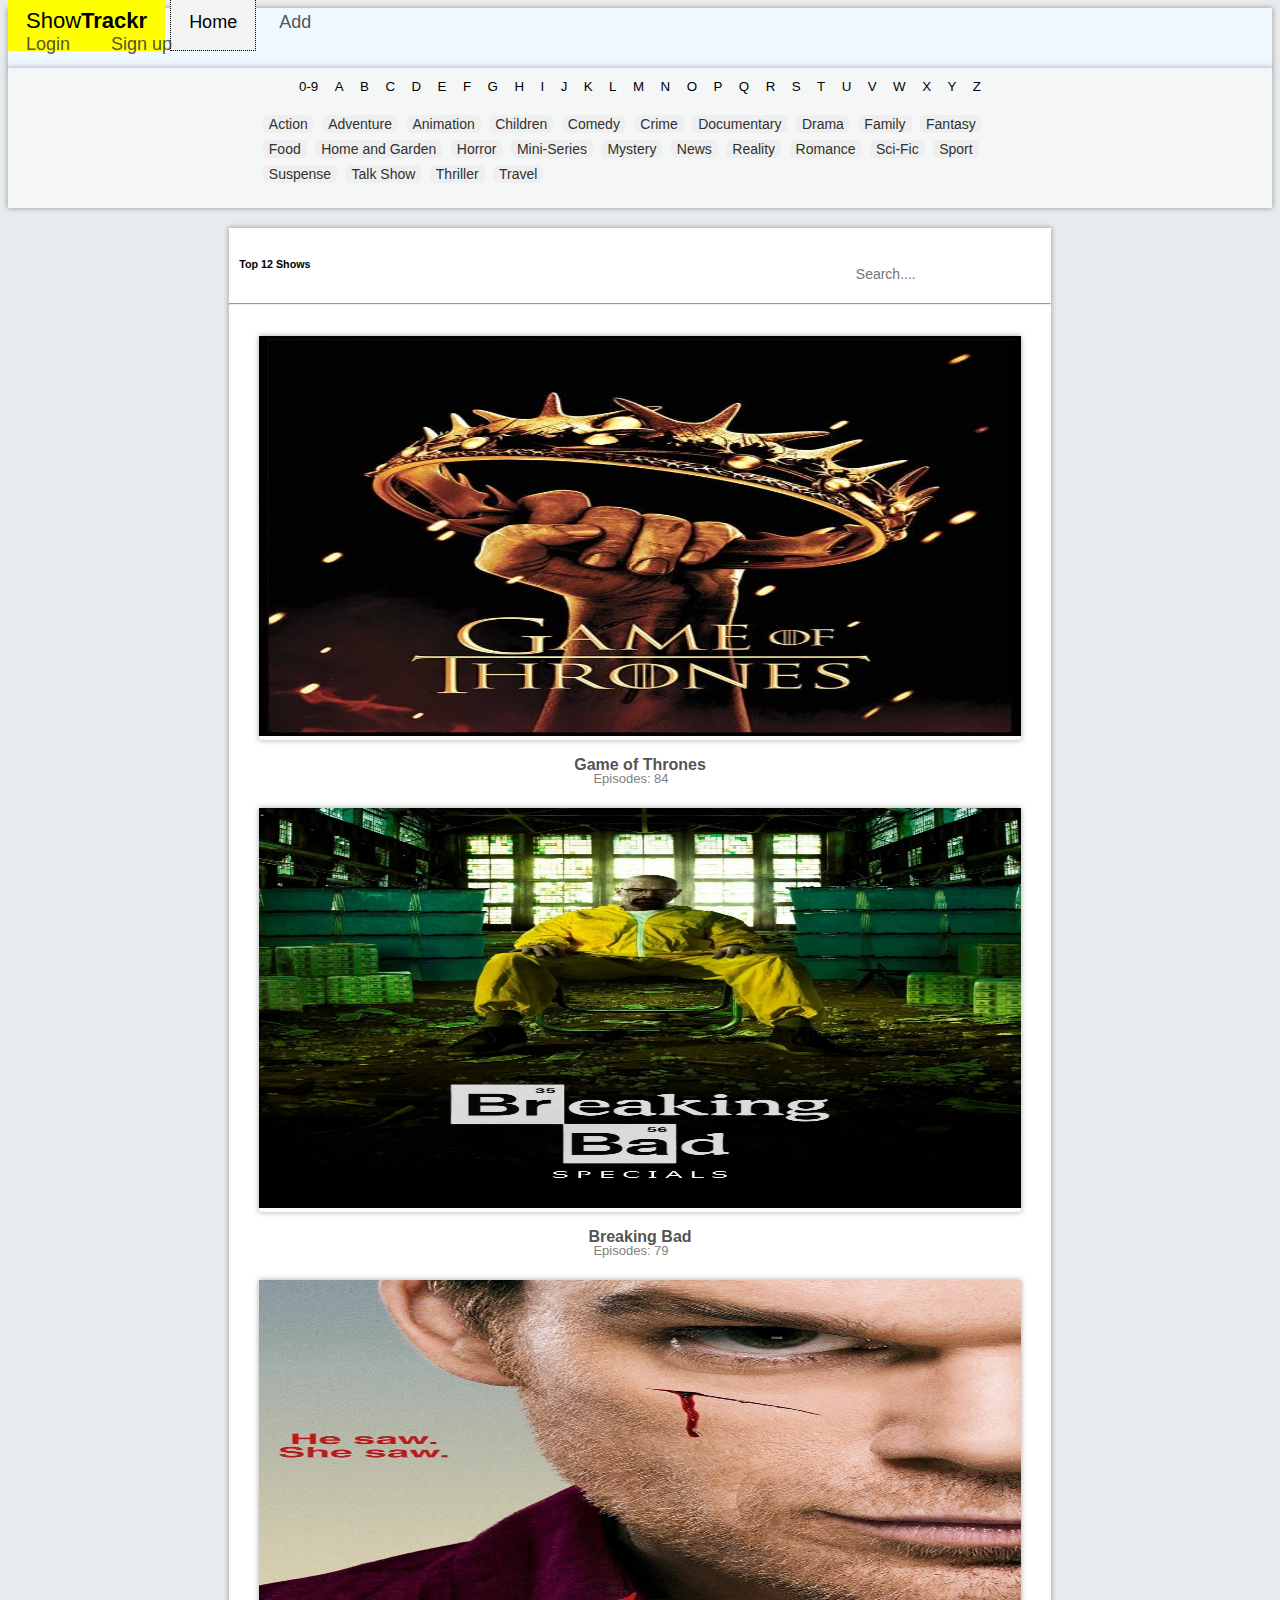
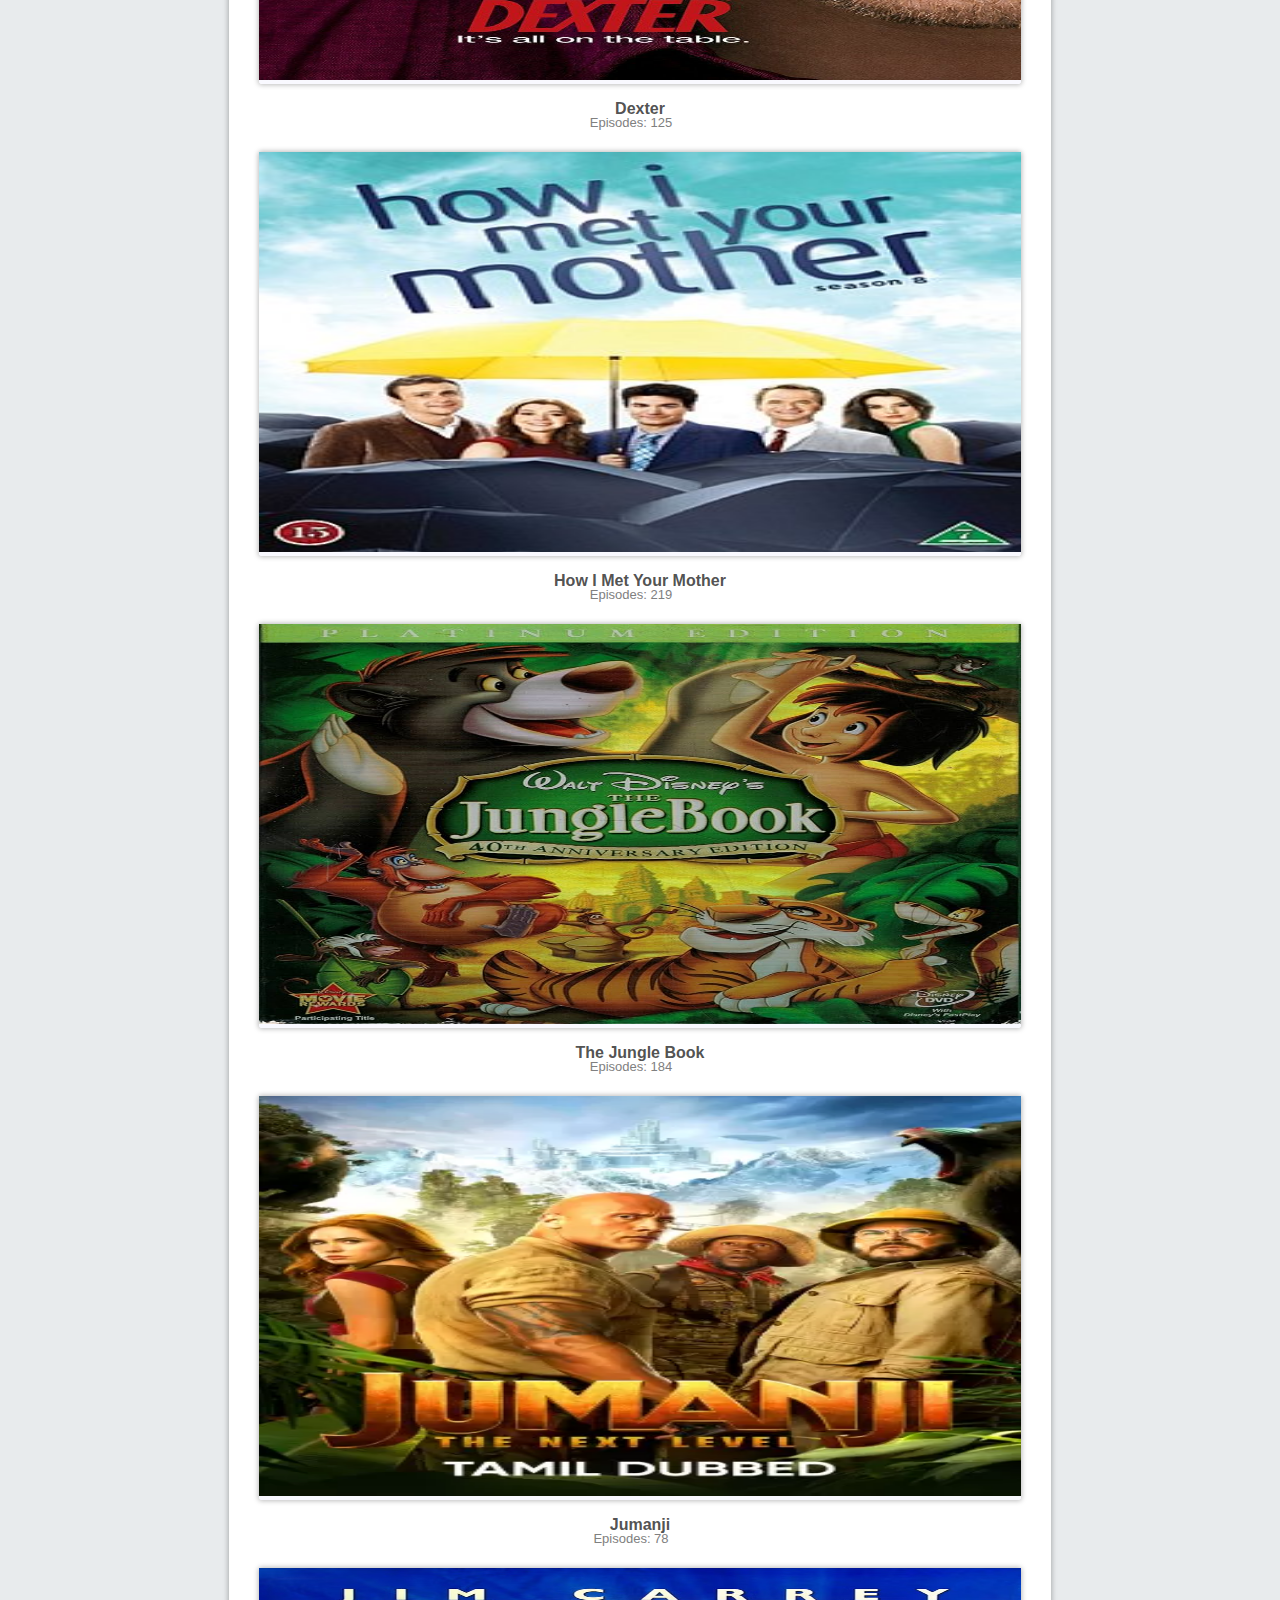
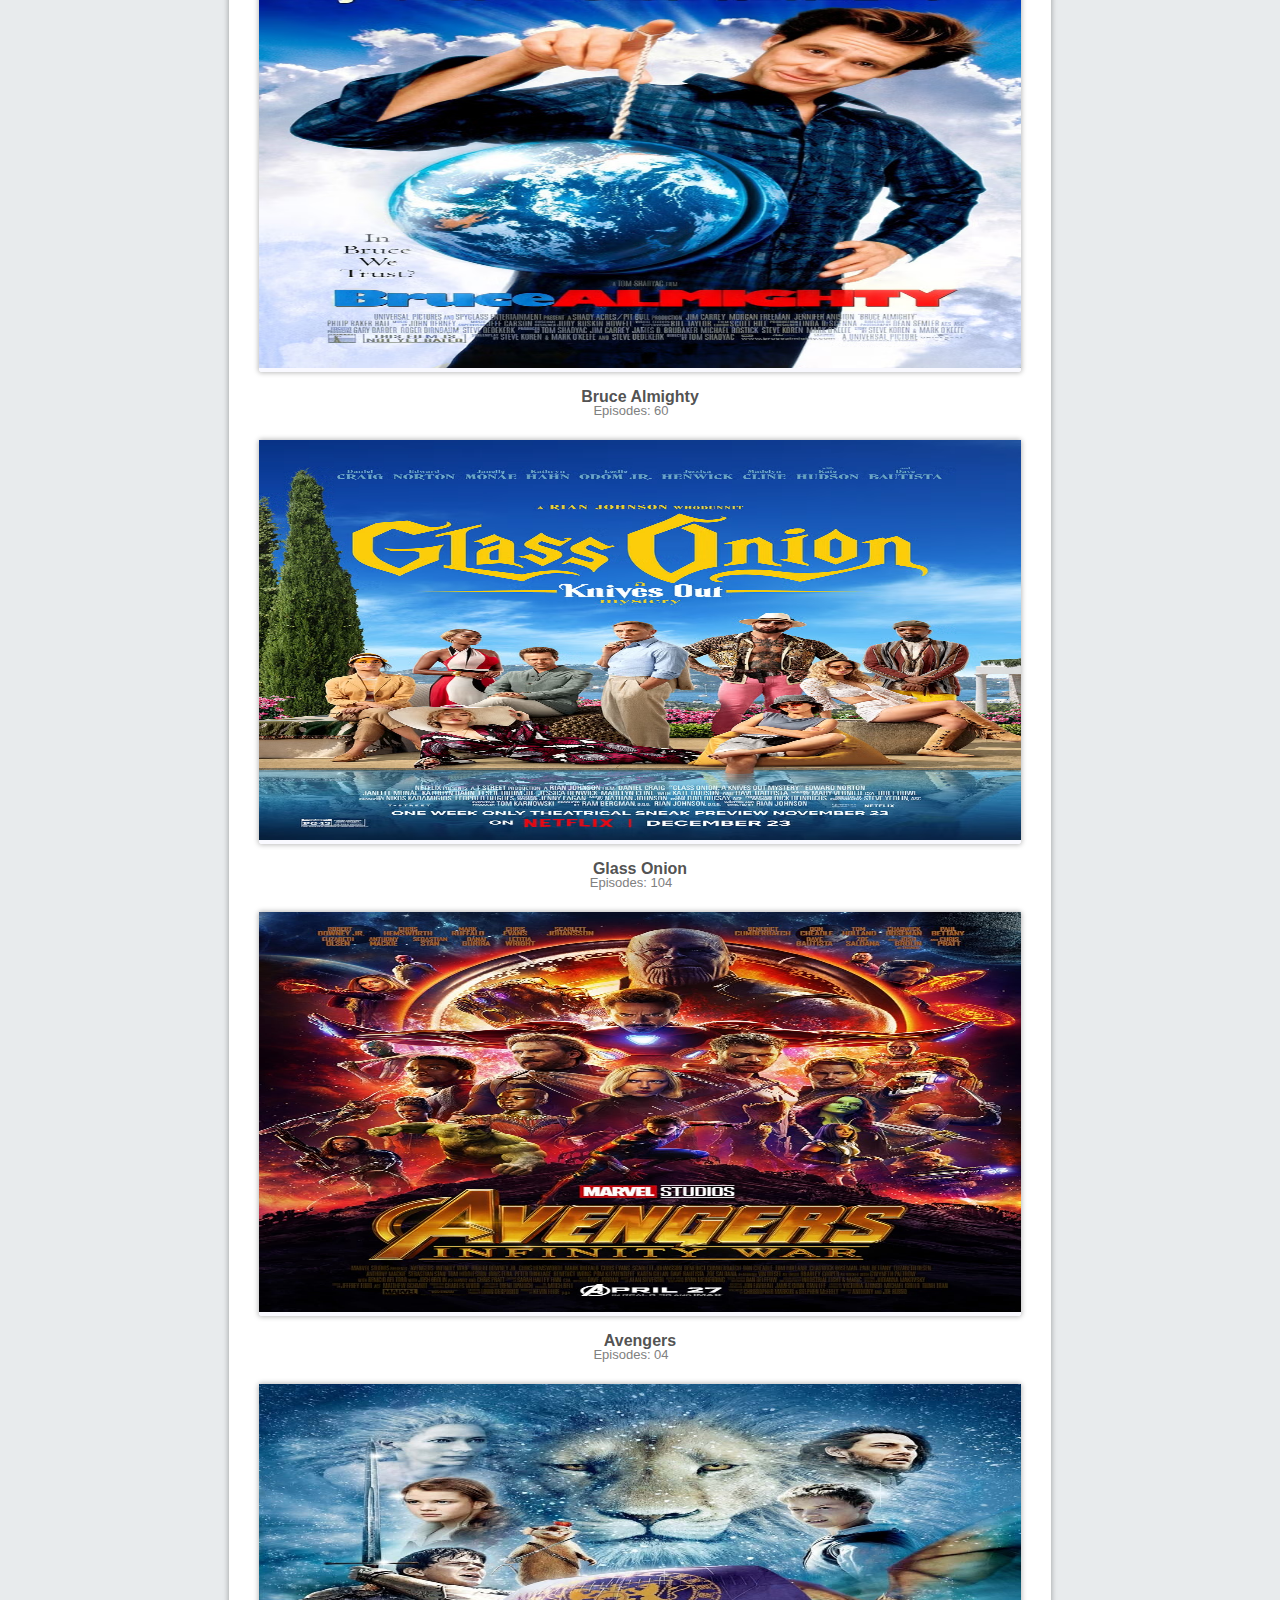
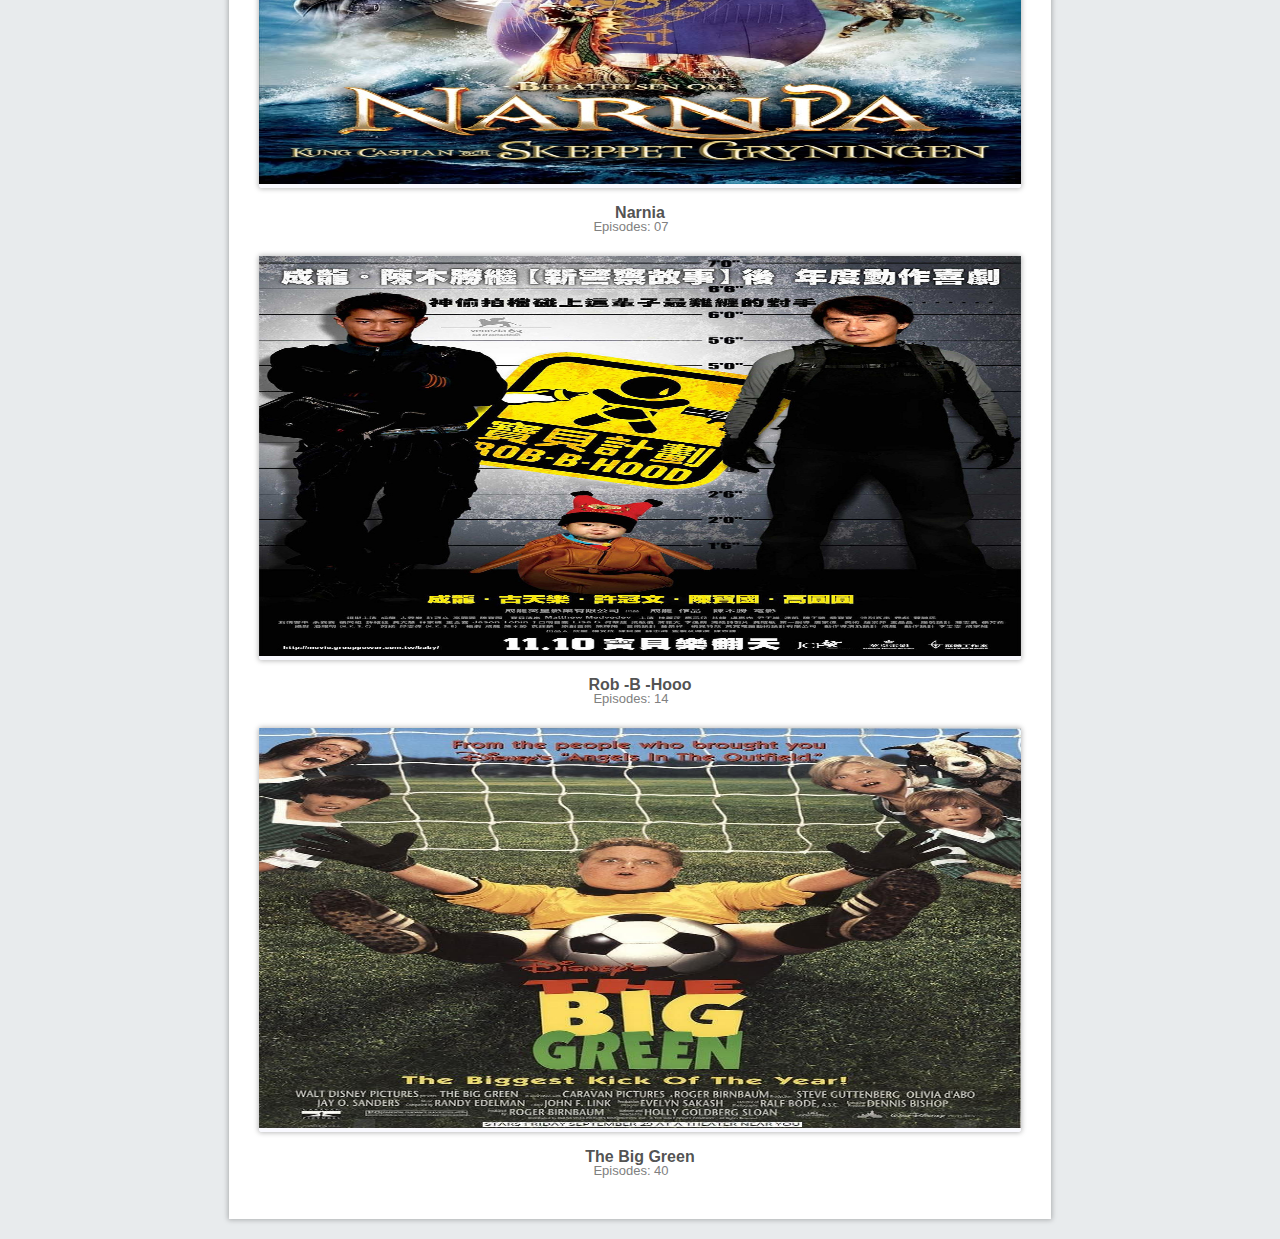
<file: index.html>
<!DOCTYPE html>
<html lang="en">

<head>
    <meta charset="UTF-8">
    <meta name="viewport" content="width=device-width, initial-scale=1.0">
    <title>Document</title>
    <link href="https://cdn.jsdelivr.net/npm/bootstrap@5.3.8/dist/css/bootstrap.min.css" rel="stylesheet"
        integrity="sha384-sRIl4kxILFvY47J16cr9ZwB07vP4J8+LH7qKQnuqkuIAvNWLzeN8tE5YBujZqJLB" crossorigin="anonymous">
    <link rel="stylesheet" href="CSS/style.css">


</head>

<body>
    <div class="home">
        <!-- Nav bar -->
        <div class="navbar">
            <!-- <nav class="bar"> -->
            <div class="link">
                <span class="logo">Show<b>Trackr</b></span>
                <a href="index.html" class="action">Home</a>
                <a href="add.html">Add</a>
            </div>
            <div class="login">
                <a href="login.html">Login</a>
                <a href="signup.html">Sign up</a>
            </div>
            </nav>
        </div>
        <!-- moviesname -->
        <div class="header">
            <div class="lista-z">
                <Button>0-9</Button>
                <Button>A</Button>
                <Button>B</Button>
                <Button>C</Button>
                <Button>D</Button>
                <Button>E</Button>
                <Button>F</Button>
                <Button>G</Button>
                <Button>H</Button>
                <Button>I</Button>
                <Button>J</Button>
                <Button>K</Button>
                <Button>L</Button>
                <Button>M</Button>
                <Button>N</Button>
                <Button>O</Button>
                <Button>P</Button>
                <Button>Q</Button>
                <Button>R</Button>
                <Button>S</Button>
                <Button>T</Button>
                <Button>U</Button>
                <Button>V</Button>
                <Button>W</Button>
                <Button>X</Button>
                <Button>Y</Button>
                <Button>Z</Button>
            </div>
            <div class="moviesname">
                <div class="mnames">
                    <input type="button" value="Action">
                    <input type="button" value="Adventure">
                    <input type="button" value="Animation">
                    <input type="button" value="Children">
                    <input type="button" value="Comedy">
                    <input type="button" value="Crime">
                    <input type="button" value="Documentary">
                    <input type="button" value="Drama">
                    <input type="button" value="Family">
                    <input type="button" value="Fantasy">
                    <input type="button" value="Food">
                    <input type="button" value="Home and Garden">
                    <input type="button" value="Horror">
                    <input type="button" value="Mini-Series">
                    <input type="button" value="Mystery">
                    <input type="button" value="News">
                    <input type="button" value="Reality">
                    <input type="button" value="Romance">
                    <input type="button" value="Sci-Fic">
                    <input type="button" value="Sport">
                    <input type="button" value="Suspense">
                    <input type="button" value="Talk Show">
                    <input type="button" value="Thriller">
                    <input type="button" value="Travel">
                </div>
            </div>
        </div>
        <!-- Gallary -->
        <div class="gallary">
            <div class="ghead">
                <h6>Top 12 Shows</h6>
                <input type="text" name="" id="search" placeholder="Search....">
            </div>
            <hr>
            <div class="moviecard">
                <div class="cardforgallary">
                    <!-- first row -->

                    <div class="row row-cols-1 row-cols-md-4 g-0">
                        <div class="col">
                            <a href="detail.html" class="detalis">
                                <div class="card">
                                    <img src="assets/01.jpg" class="card-img-top" alt="01">
                                </div>
                                <p class="name">Game of Thrones</p>
                                <span class="episodes">Episodes: 84</span>
                            </a>
                        </div>

                        <div class="col">
                            <a href="detail.html" class="detalis">
                                <div class="card">
                                    <img src="assets/02.webp" class="card-img-top" alt="...">
                                </div>
                                <p class="name">Breaking Bad</p>
                                <span class="episodes">Episodes: 79</span>
                            </a>
                        </div>
                        <div class="col">
                            <a href="detail.html" class="detalis">
                                <div class="card">
                                    <img src="assets/03.jpg" class="card-img-top" alt="...">
                                </div>
                                <p class="name">Dexter</p>
                                <span class="episodes">Episodes: 125</span>
                            </a>
                        </div>
                        <div class="col">
                            <a href="detail.html" class="detalis">

                                <div class="card">
                                    <img src="assets/04.jpg" class="card-img-top" alt="...">
                                </div>
                                <p class="name">How I Met Your Mother </p>
                                <span class="episodes">Episodes: 219</span>
                            </a>
                        </div>
                    </div>

                    <!-- 2nd row -->
                    <div class="row row-cols-1 row-cols-md-4 g-0">
                        <div class="col">
                            <a href="detail.html" class="detalis">
                                <div class="card">
                                    <img src="assets/05.jpg" class="card-img-top" alt="01">
                                </div>
                                <p class="name">The Jungle Book</p>
                                <span class="episodes">Episodes: 184</span>
                            </a>
                        </div>
                        <div class="col">
                            <a href="detail.html" class="detalis">
                                <div class="card">
                                    <img src="assets/06.webp" class="card-img-top" alt="...">
                                </div>
                                <p class="name">Jumanji</p>
                                <span class="episodes">Episodes: 78</span>
                            </a>
                        </div>
                        <div class="col">
                            <a href="detail.html" class="detalis">
                                <div class="card">
                                    <img src="assets/07.jpg" class="card-img-top" alt="...">
                                </div>
                                <p class="name">Bruce Almighty</p>
                                <span class="episodes">Episodes: 60</span>
                            </a>
                        </div>
                        <div class="col">
                            <a href="detail.html" class="detalis">
                                <div class="card">
                                    <img src="assets/08.jpg" class="card-img-top" alt="...">
                                </div>
                                <p class="name">Glass Onion</p>
                                <span class="episodes">Episodes: 104</span>
                            </a>
                        </div>
                    </div>

                    <!-- 3rd row -->
                    <div class="row row-cols-1 row-cols-md-4 g-0">
                        <div class="col">
                            <a href="detail.html" class="detalis">
                                <div class="card">
                                    <img src="assets/09.jpg" class="card-img-top" alt="01">
                                </div>
                                <p class="name">Avengers</p>
                                <span class="episodes">Episodes: 04</span>
                            </a>
                        </div>
                        <div class="col">
                            <a href="detail.html" class="detalis">
                                <div class="card">
                                    <img src="assets/10.jpg" class="card-img-top" alt="...">
                                </div>
                                <p class="name">Narnia</p>
                                <span class="episodes">Episodes: 07</span>
                            </a>
                        </div>
                        <div class="col">
                            <a href="detail.html" class="detalis">
                                <div class="card">
                                    <img src="assets/11.jpg" class="card-img-top" alt="...">
                                </div>
                                <p class="name">Rob -B -Hooo</p>
                                <span class="episodes">Episodes: 14</span>
                            </a>
                        </div>
                        <div class="col">
                            <a href="detail.html" class="detalis">
                                <div class="card">
                                    <img src="assets/12.jpg" class="card-img-top" alt="...">
                                </div>
                                <p class="name">The Big Green</p>
                                <span class="episodes">Episodes: 40</span>
                            </a>
                        </div>
                    </div>
                </div>
            </div>
        </div>
    </div>

</body>

</html>
</file>
<file: CSS/style.css>
body {
    font-family: Arial, Helvetica, sans-serif;
    background-color: #e8ebed;

}

.navbar {
    box-shadow: 0px 0px 5px 1px rgba(0, 0, 0, 0.262);
    margin: 0px 0px;
    font-size: 18px;
    background-color: aliceblue;
    height: 60px;
}

.logo {
    background-color: yellow;
    height: 60px;
    width: 80px;
    font-size: 22px;
    padding: 18px;
}

a {
    padding: 18px;
    text-decoration: none;
    color: rgba(60, 60, 60, 0.901);
}

.header {
    margin: 0px auto;
    background-color: rgb(245, 247, 247);
    align-items: center;
    text-align: center;
    box-shadow: 0px 0px 5px 1px rgba(0, 0, 0, 0.262);

}

.mnames {
    text-align: left;
    padding-bottom: 20px;

}

.moviesname {
    margin: 18px auto;
    width: 60%;
}

input {
    margin: 2px;
    margin-bottom: 5px;
    font-size: 14px;
    border: none;
    border-radius: 5px;
    color: rgb(49, 49, 49);
    /* background-color: #d2d3d4d3; */
}

button {
    border: none;
    background-color: transparent;
    margin-top: 10px;
}


.gallary {
    width: 65%;
    background-color: rgb(255, 255, 255);
    margin: 20px auto;
    box-shadow: 0px 0px 5px 1px rgba(0, 0, 0, 0.262);
}

.col {
    text-align: center;
}

.cardforgallary {
    margin: 10px;
    overflow: hidden;
    border: none;
    background-color: transparent;
}

.card-img-top {
    width: 100%;
    height: 400px;
}

h6 {
    margin-top: 30px;
}

.name {
    font-size: medium;
    font-weight: 600;
    margin-bottom: -5px;
}

.episodes {
    font-weight: 300;
    font-size: small;
    color: gray;
}

.ghead {
    display: flex;
    justify-content: space-between;
    align-items: center;
    margin: 0px 10px;
    font-size: medium;
    font-weight: 600;
}

#search {
    background-color: transparent;
    margin-top: 30px;
}

.moviecard {
    background-color: rgb(255, 255, 255);
    padding-bottom: 30px;
}

.action {
    border: 1px dotted black;
    background-color: rgb(242, 244, 244);
    color: black;
    font-weight: 400;
}

.card {
    width: 95%;
    background-color: rgba(249, 249, 255, 0.934);
    margin: 3px auto;
    box-shadow: 0px 0px 5px 1px rgba(0, 0, 0, 0.262);
    border-radius: 3px;
}

.card-body {
    background-color: aliceblue;
}

.tvshow-name {
    width: 100%;
    background-color: aliceblue;
    border: 1px solid rgba(145, 144, 144, 0.493);
    border-radius: 1px;
    color: rgba(78, 76, 76, 0.8);
    padding: 10px;
}

.cardcol-md-3 {
    padding: 10px;
}

.img-fluid {
    overflow: hidden;
    padding: 10px;
    border-radius: 10px;
}

.Subscribe {
    padding: 5px;
    width: 90%;
    margin: 0px 10px;
    margin-bottom: 10px;
}

.details-head {
    display: flex;
    justify-content: space-between;
}

.heart {
    color: rgb(138, 5, 5);
}

.form-group,
.input-group-text,
.form-control {
    height: 30px;
    text-align: center;
}

.form-group {
    background-color: rgb(255, 255, 255);
    height: 40px;
    border: 1px solid rgba(122, 120, 120, 0.652);
    border-radius: 1px;
}

#cardforadd {
    width: 70%;
    background-color: rgba(249, 249, 255, 0.934);
    margin: 50px auto;
    box-shadow: 0px 0px 5px 1px rgba(0, 0, 0, 0.262);
    border-radius: 1px;
    /* padding: 20px; */
}

.card-log {
    background-color: aliceblue;
}

.input-group-text {
    background-color: rgb(255, 255, 255);
    border: none;
    margin-left: 5px;
    overflow: hidden;
}


.hrline {
    display: flex;
    justify-content: space-between;
}

hr {
    background-color: rgb(0, 0, 0);
}

.input-group {
    border: 1px solid black;
    background-color: #f0f8ff;
    padding: 2px;
}

.form-control {
    border: none;
    text-align: left;
}

.bi-key-fill {
    transform: rotate(-90deg);
}

.form-control {
    background-color: #f0f8ff;
}

#signup-page {
    border-radius: 1px;
}

.episode {
    border-left: 5px solid #000;
    padding-left: 8px;
    margin-bottom: 5px;
    /* height: 0px; */
    margin-left: 10px;
}
</file>
